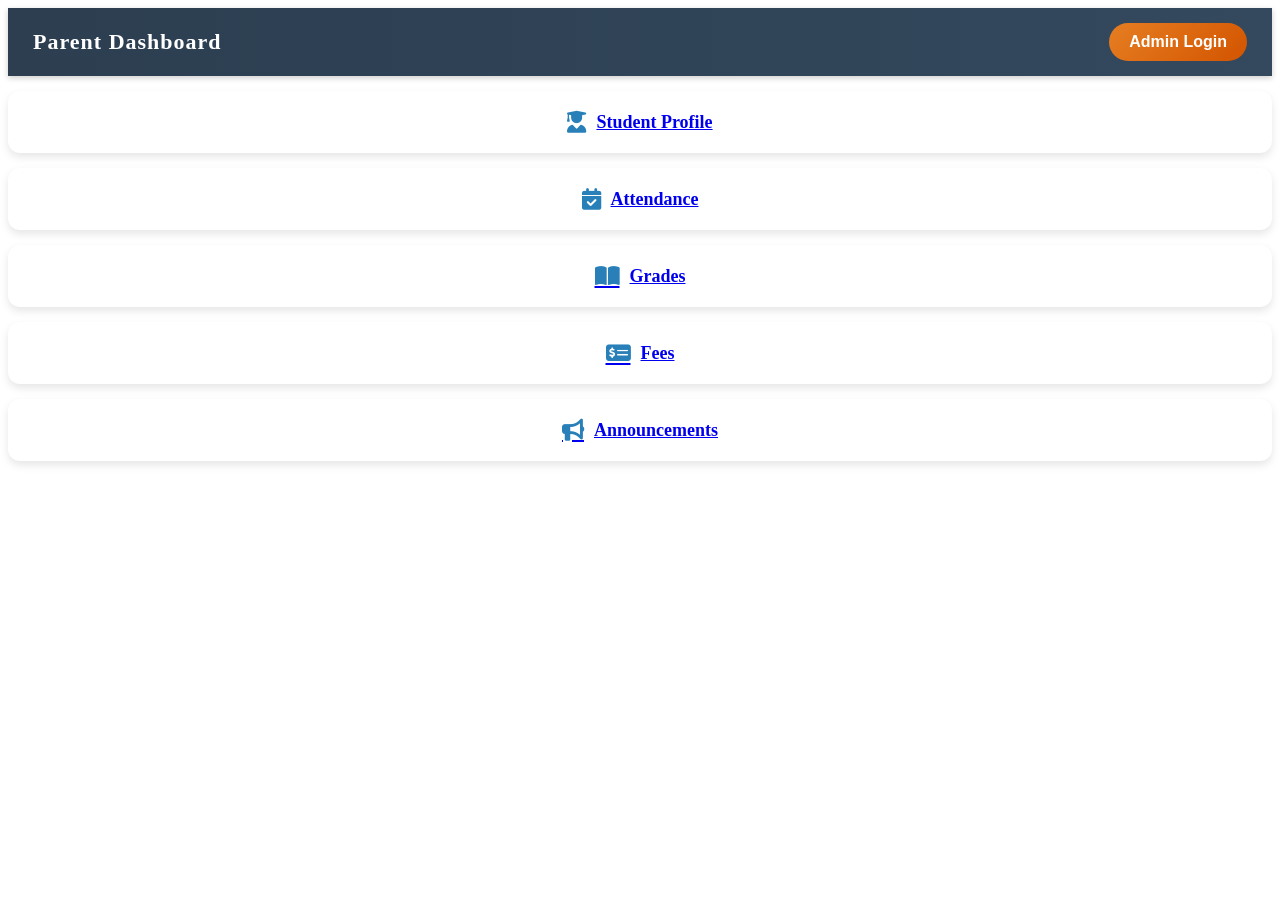
<file: index.html>
<!DOCTYPE html>
<html lang="en">
<head>
  <meta charset="UTF-8">
  <title>Parent Dashboard</title>
  <link rel="stylesheet" href="style.css">
  <link rel="stylesheet" href="https://cdnjs.cloudflare.com/ajax/libs/font-awesome/6.4.0/css/all.min.css">
</head>
<body>
  <header id="parent-header">
  <h1>Parent Dashboard</h1>
  <button class="admin-btn" onclick="openPopup()">Admin Login</button>
</header>


<div class="container">
  <div class="dashboard">
    <a href="profile.html" class="card"><i class="fas fa-user-graduate"></i> Student Profile</a>
    <a href="attendance.html" class="card"><i class="fas fa-calendar-check"></i> Attendance</a>
    <a href="grades.html" class="card"><i class="fas fa-book-open"></i> Grades</a>
    <a href="fees.html" class="card"><i class="fas fa-money-check-alt"></i> Fees</a>
    <a href="announcements.html" class="card"><i class="fas fa-bullhorn"></i> Announcements</a>
   
  </div>
</div>

<!-- Popup Login -->
<div class="popup" id="popup">
  <div class="popup-content">
    <h3>Admin Login</h3>
    <input type="text" id="username" placeholder="Enter Username">
    <input type="password" id="password" placeholder="Enter Password">
    <button onclick="checkLogin()">Login</button>
  </div>
</div>

<script src="script.js"></script>
</body>
</html>
</file>
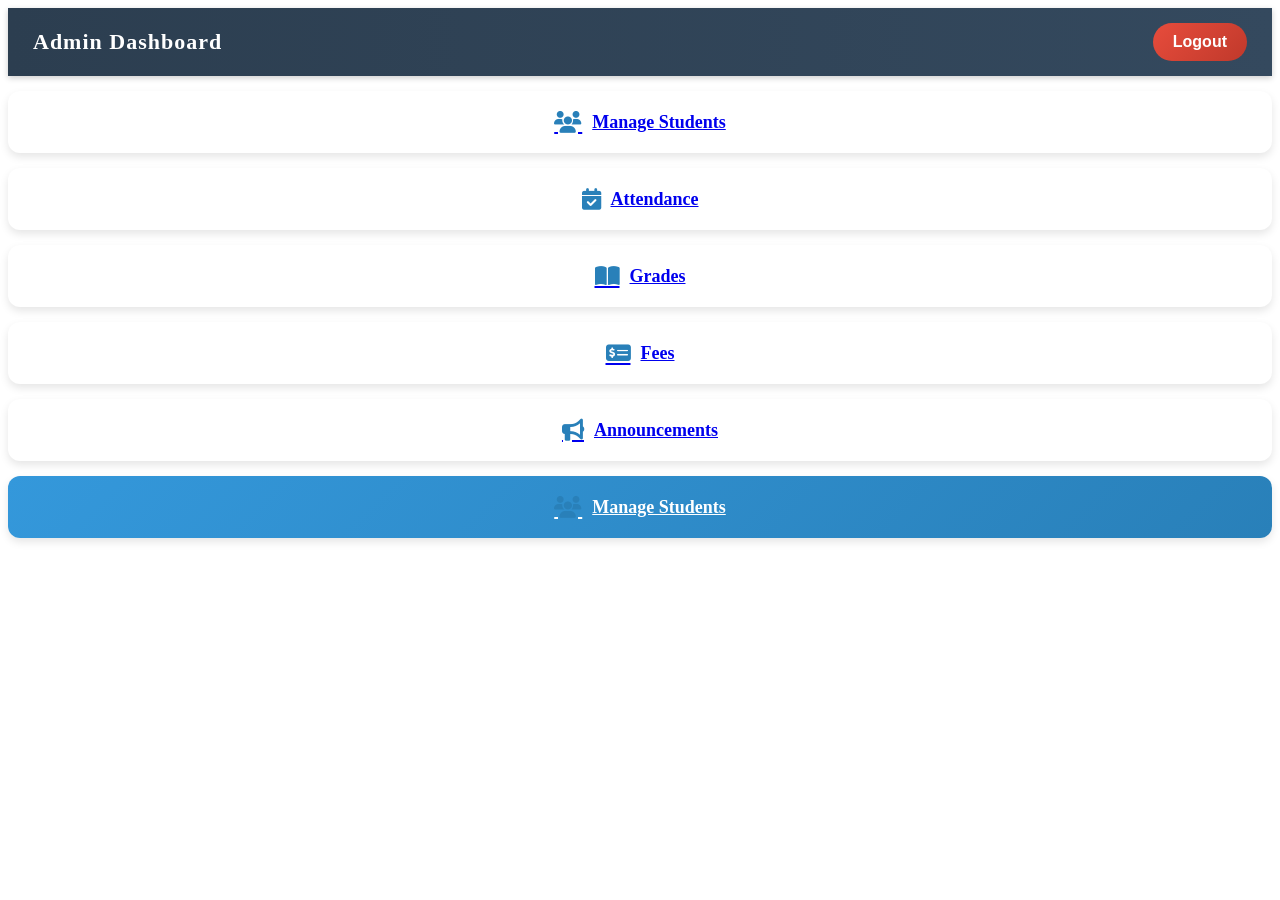
<file: admin.html>
<!DOCTYPE html>
<html lang="en">
<head>
  <meta charset="UTF-8">
  <title>Admin Dashboard</title>
  <link rel="stylesheet" href="style.css">
  <link rel="stylesheet" href="https://cdnjs.cloudflare.com/ajax/libs/font-awesome/6.4.0/css/all.min.css">
</head>
<body>

 <header id="admin-header">
  <h1>Admin Dashboard</h1>
  <button class="logout-btn" onclick="logout()">Logout</button>
</header>

<div class="container">
  <div class="dashboard">
    <a href="manageStudents.html" class="card"><i class="fas fa-users"></i> Manage Students</a>
    <a href="attendance.html" class="card"><i class="fas fa-calendar-check"></i> Attendance</a>
    <a href="grades.html" class="card"><i class="fas fa-book-open"></i> Grades</a>
    <a href="fees.html" class="card"><i class="fas fa-money-check-alt"></i> Fees</a>
    <a href="announcements.html" class="card"><i class="fas fa-bullhorn"></i> Announcements</a>
     <a href="manageStudents.html" class="card manage-btn">
  <i class="fas fa-users"></i> Manage Students
</a>
  </div>
</div>

<script src="script.js"></script>
</body>
</html>
</file>
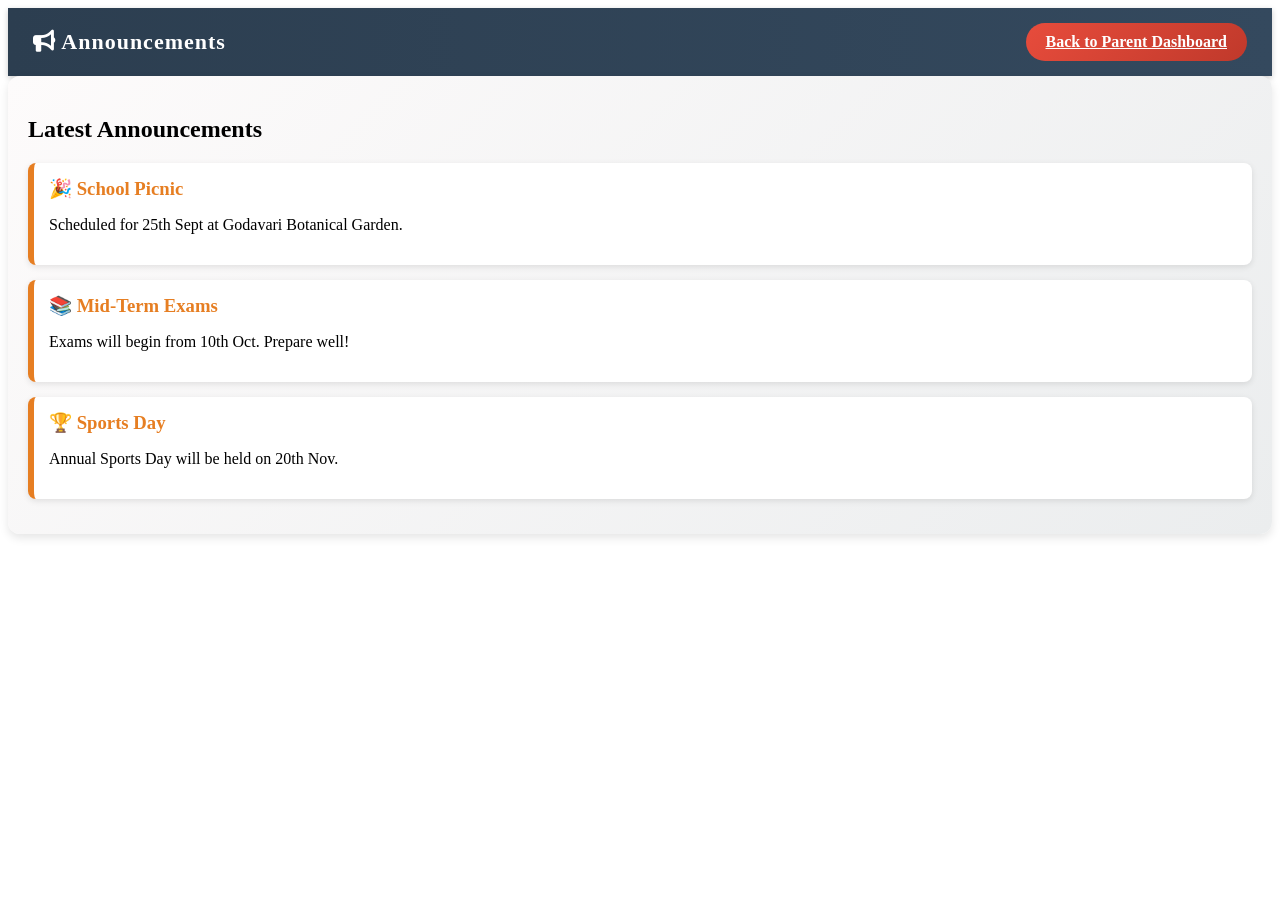
<file: announcements.html>
<!DOCTYPE html>
<html lang="en">
<head>
  <meta charset="UTF-8">
  <title>Announcements</title>
  <link rel="stylesheet" href="style.css">
  <link rel="stylesheet" href="https://cdnjs.cloudflare.com/ajax/libs/font-awesome/6.4.0/css/all.min.css">
</head>
<body>
<header>
  <h1><i class="fas fa-bullhorn"></i> Announcements</h1>
  <a href="index.html" class="logout-btn">Back to Parent Dashboard</a>
</header>

<div class="container colorful">
  <h2>Latest Announcements</h2>
  <div class="announcement">
    <h3>🎉 School Picnic</h3>
    <p>Scheduled for 25th Sept at Godavari Botanical Garden.</p>
  </div>
  <div class="announcement">
    <h3>📚 Mid-Term Exams</h3>
    <p>Exams will begin from 10th Oct. Prepare well!</p>
  </div>
  <div class="announcement">
    <h3>🏆 Sports Day</h3>
    <p>Annual Sports Day will be held on 20th Nov.</p>
  </div>
</div>
</body>
</html>
</file>
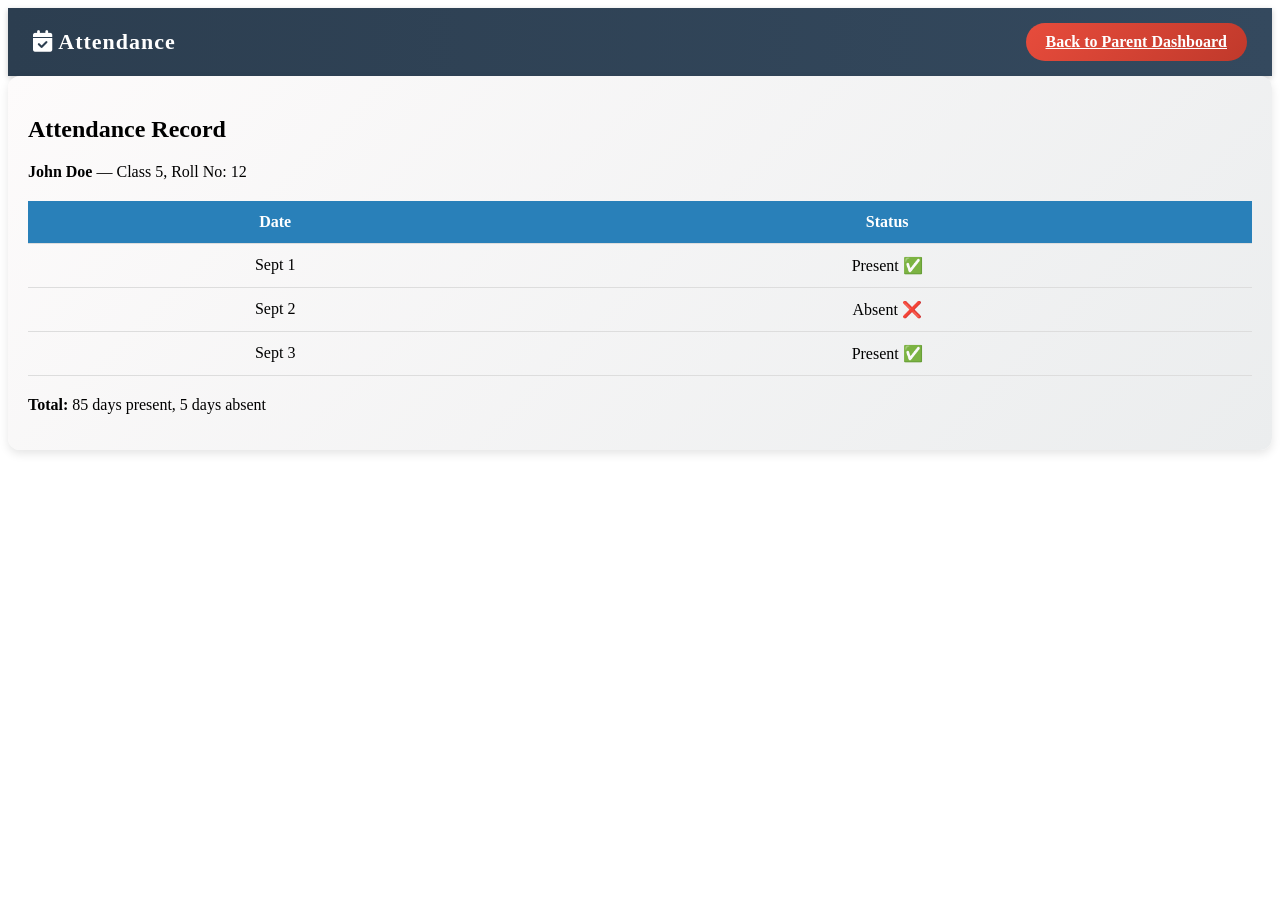
<file: attendance.html>
<!DOCTYPE html>
<html lang="en">
<head>
  <meta charset="UTF-8">
  <title>Attendance</title>
  <link rel="stylesheet" href="style.css">
  <link rel="stylesheet" href="https://cdnjs.cloudflare.com/ajax/libs/font-awesome/6.4.0/css/all.min.css">
</head>
<body>
<header>
  <h1><i class="fas fa-calendar-check"></i> Attendance</h1>
  <a href="index.html" class="logout-btn">Back to Parent Dashboard</a>
</header>

<div class="container colorful">
  <h2>Attendance Record</h2>
  <p><strong>John Doe</strong> — Class 5, Roll No: 12</p>
  <table class="styled-table">
    <thead>
      <tr><th>Date</th><th>Status</th></tr>
    </thead>
    <tbody>
      <tr><td>Sept 1</td><td>Present ✅</td></tr>
      <tr><td>Sept 2</td><td>Absent ❌</td></tr>
      <tr><td>Sept 3</td><td>Present ✅</td></tr>
    </tbody>
  </table>
  <p><strong>Total:</strong> 85 days present, 5 days absent</p>
</div>
</body>
</html>
</file>
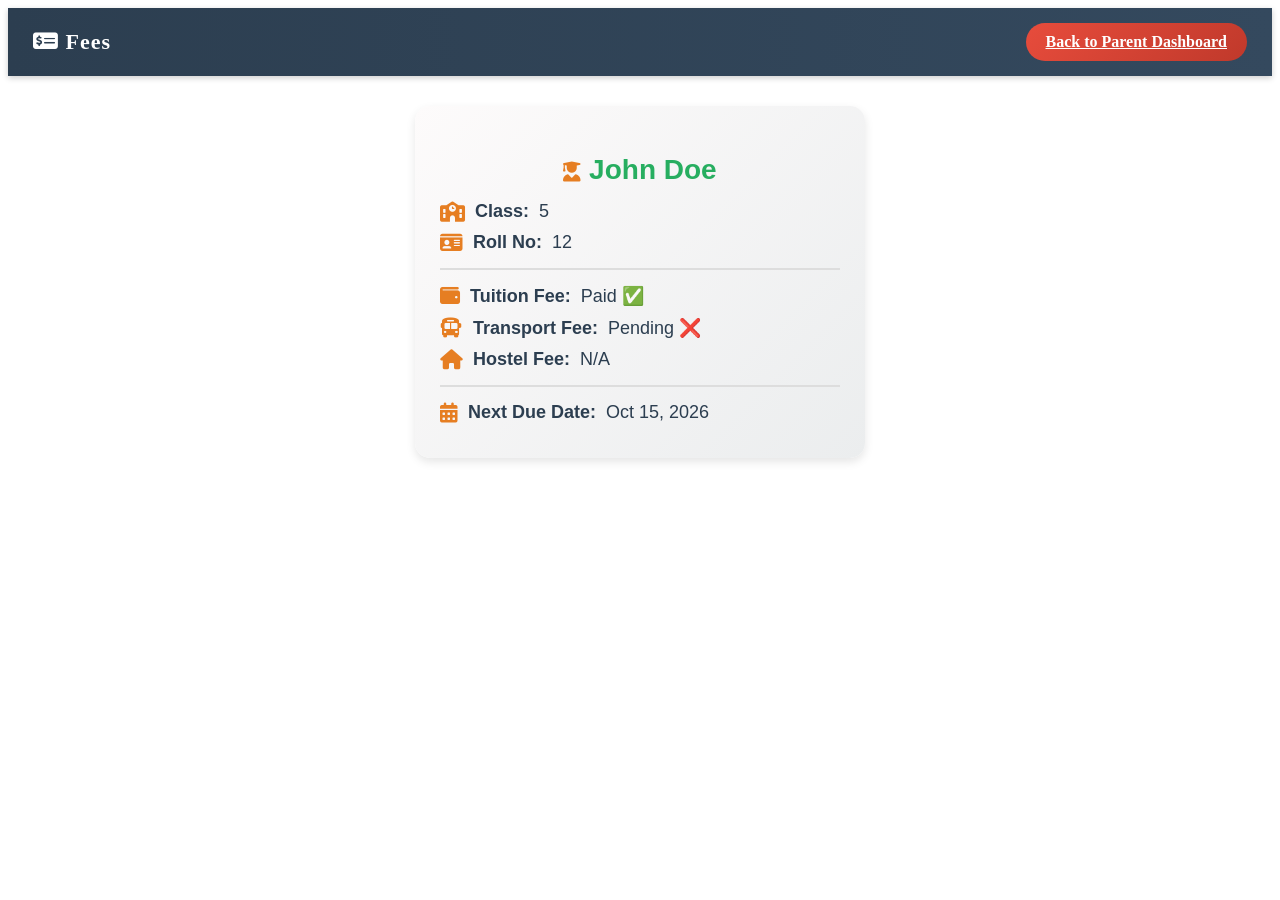
<file: fees.html>
<!DOCTYPE html>
<html lang="en">
<head>
  <meta charset="UTF-8">
  <title>Fees</title>
  <link rel="stylesheet" href="style.css">
  <link rel="stylesheet" href="https://cdnjs.cloudflare.com/ajax/libs/font-awesome/6.4.0/css/all.min.css">
</head>
<body>
<header>
  <h1><i class="fas fa-money-check-alt"></i> Fees</h1>
  <a href="index.html" class="logout-btn">Back to Parent Dashboard</a>
</header>

<div class="fee-info">
  <h2><i class="fas fa-user-graduate"></i> John Doe</h2>
  <p><i class="fas fa-school"></i> <strong>Class:</strong> 5</p>
  <p><i class="fas fa-id-card"></i> <strong>Roll No:</strong> 12</p>
  <hr>
  <p><i class="fas fa-wallet"></i> <strong>Tuition Fee:</strong> Paid ✅</p>
  <p><i class="fas fa-bus"></i> <strong>Transport Fee:</strong> Pending ❌</p>
  <p><i class="fas fa-home"></i> <strong>Hostel Fee:</strong> N/A</p>
  <hr>
  <p><i class="fas fa-calendar-alt"></i> <strong>Next Due Date:</strong> Oct 15, 2026</p>
</div>
</body>
</html>
</file>
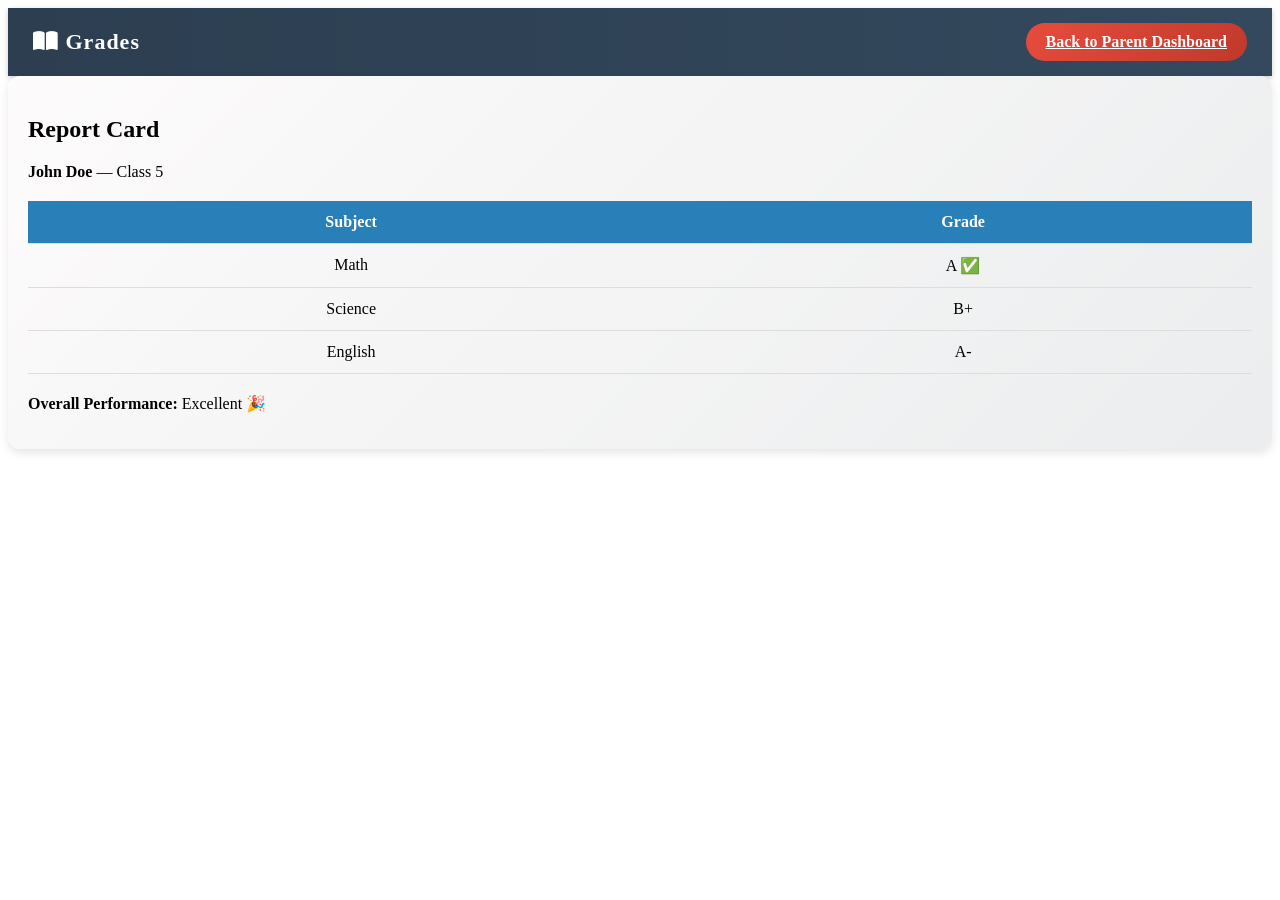
<file: grades.html>
<!DOCTYPE html>
<html lang="en">
<head>
  <meta charset="UTF-8">
  <title>Grades</title>
  <link rel="stylesheet" href="style.css">
  <link rel="stylesheet" href="https://cdnjs.cloudflare.com/ajax/libs/font-awesome/6.4.0/css/all.min.css">
</head>
<body>
<header>
  <h1><i class="fas fa-book-open"></i> Grades</h1>
  <a href="index.html" class="logout-btn">Back to Parent Dashboard</a>
</header>

<div class="container colorful">
  <h2>Report Card</h2>
  <p><strong>John Doe</strong> — Class 5</p>
  <table class="styled-table">
    <thead>
      <tr><th>Subject</th><th>Grade</th></tr>
    </thead>
    <tbody>
      <tr><td>Math</td><td>A ✅</td></tr>
      <tr><td>Science</td><td>B+</td></tr>
      <tr><td>English</td><td>A-</td></tr>
    </tbody>
  </table>
  <p><strong>Overall Performance:</strong> Excellent 🎉</p>
</div>
</body>
</html>
</file>
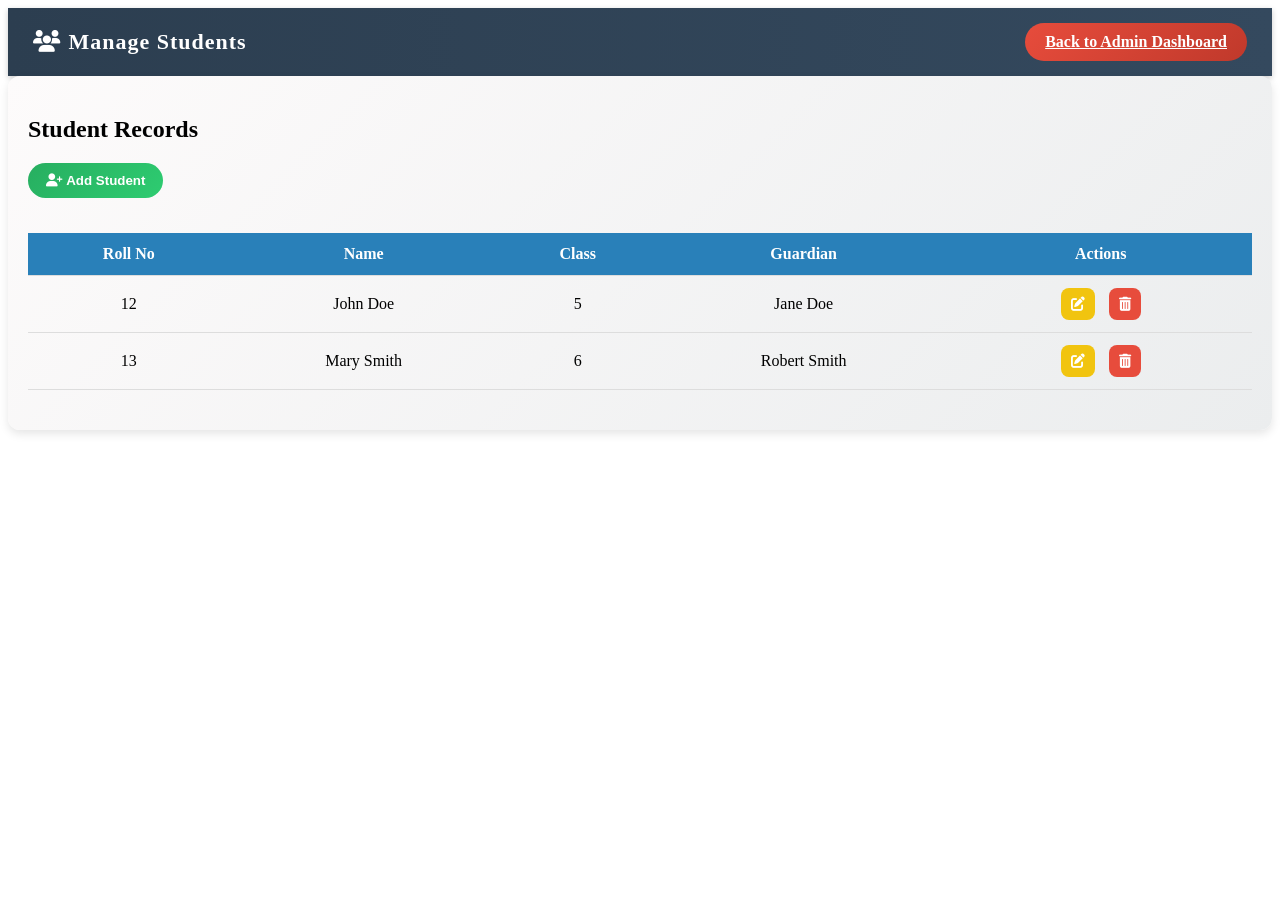
<file: manageStudents.html>
<!DOCTYPE html>
<html lang="en">
<head>
  <meta charset="UTF-8">
  <title>Manage Students</title>
  <link rel="stylesheet" href="style.css">
  <link rel="stylesheet" href="https://cdnjs.cloudflare.com/ajax/libs/font-awesome/6.4.0/css/all.min.css">
</head>
<body>
<header>
  <h1><i class="fas fa-users"></i> Manage Students</h1>
  <a href="admin.html" class="logout-btn">Back to Admin Dashboard</a>
</header>

<div class="container colorful">
  <h2>Student Records</h2>
  <button class="add-btn"><i class="fas fa-user-plus"></i> Add Student</button>

  <table class="styled-table">
    <thead>
      <tr>
        <th>Roll No</th>
        <th>Name</th>
        <th>Class</th>
        <th>Guardian</th>
        <th>Actions</th>
      </tr>
    </thead>
    <tbody>
      <tr>
        <td>12</td>
        <td>John Doe</td>
        <td>5</td>
        <td>Jane Doe</td>
        <td>
          <button class="edit-btn"><i class="fas fa-edit"></i></button>
          <button class="delete-btn"><i class="fas fa-trash-alt"></i></button>
        </td>
      </tr>
      <tr>
        <td>13</td>
        <td>Mary Smith</td>
        <td>6</td>
        <td>Robert Smith</td>
        <td>
          <button class="edit-btn"><i class="fas fa-edit"></i></button>
          <button class="delete-btn"><i class="fas fa-trash-alt"></i></button>
        </td>
      </tr>
    </tbody>
  </table>
</div>
</body>
</html>
</file>
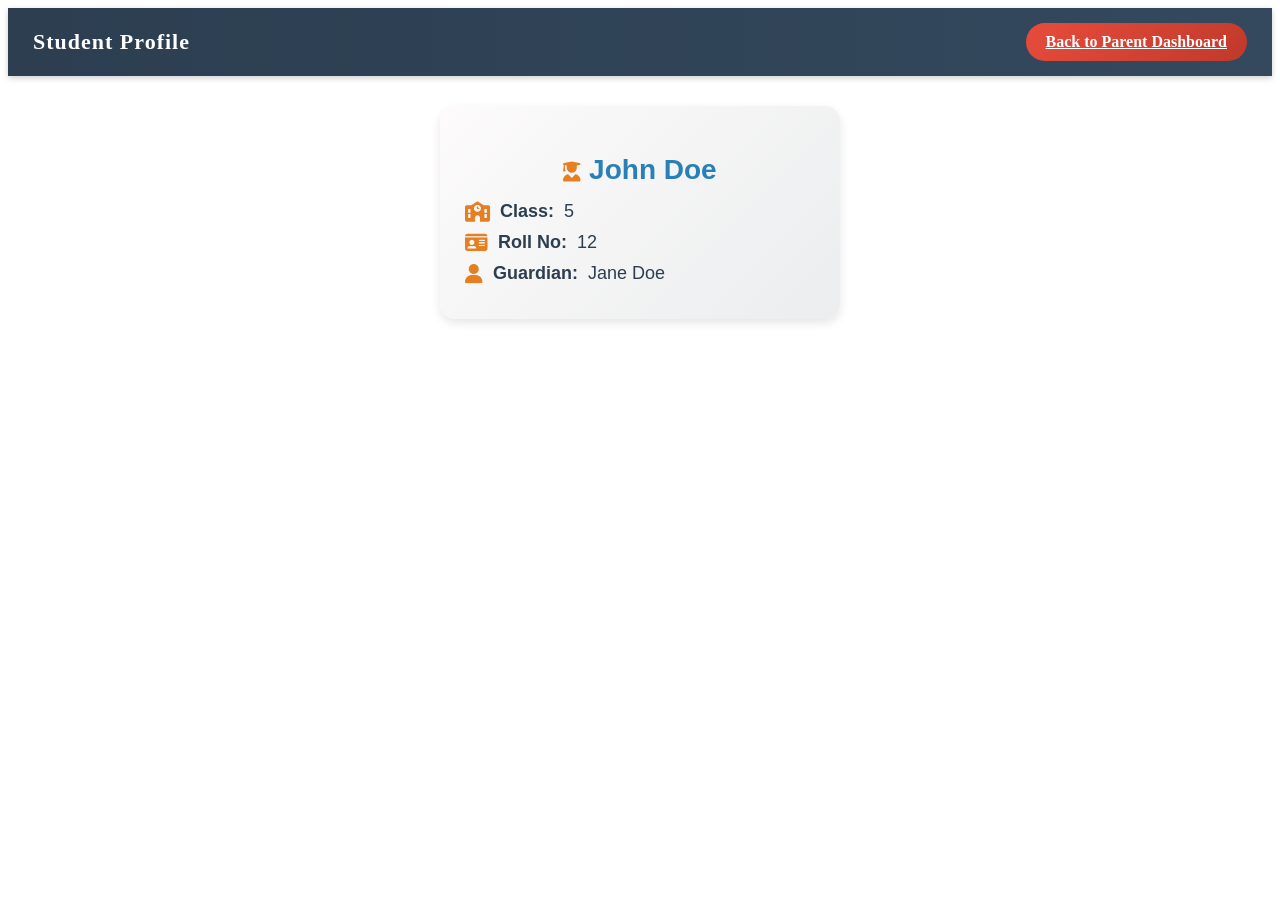
<file: profile.html>
<!DOCTYPE html>
<html lang="en">
<head>
  <meta charset="UTF-8">
  <title>Student Profile</title>
  <link rel="stylesheet" href="style.css">
  <link rel="stylesheet" href="https://cdnjs.cloudflare.com/ajax/libs/font-awesome/6.4.0/css/all.min.css">
</head>
<body>
<header>
  <h1>Student Profile</h1>
  <a href="index.html" class="logout-btn">Back to Parent Dashboard</a>
</header>

<div class="student-info">
  <h2><i class="fas fa-user-graduate"></i> John Doe</h2>
  <p><i class="fas fa-school"></i> <strong>Class:</strong> 5</p>
  <p><i class="fas fa-id-card"></i> <strong>Roll No:</strong> 12</p>
  <p><i class="fas fa-user"></i> <strong>Guardian:</strong> Jane Doe</p>
</div>
</body>
</html>
</file>
<file: style.css>
header {
  background: linear-gradient(90deg, #2c3e50, #34495e);
  color: white;
  padding: 15px 25px;
  display: flex;
  justify-content: space-between; /* keeps title left, buttons right */
  align-items: center;
  box-shadow: 0 2px 6px rgba(0,0,0,0.2);
}

header h1 {
  margin: 0;
  font-size: 22px;
  letter-spacing: 1px;
}

/* Admin Login button */
.admin-btn {
  background: linear-gradient(135deg, #e67e22, #d35400);
  color: white;
  border: none;
  padding: 10px 20px;
  border-radius: 25px;
  cursor: pointer;
  font-weight: bold;
  font-size: 16px;
  transition: 0.3s;
}
.admin-btn:hover {
  background: linear-gradient(135deg, #f39c12, #e67e22);
  transform: scale(1.05);
}

/* Logout button */
.logout-btn {
  background: linear-gradient(135deg, #e74c3c, #c0392b);
  color: white;
  border: none;
  padding: 10px 20px;
  border-radius: 25px;
  cursor: pointer;
  font-weight: bold;
  font-size: 16px;
  transition: 0.3s;
}
.logout-btn:hover {
  background: linear-gradient(135deg, #ff6b6b, #e74c3c);
  transform: scale(1.05);
  box-shadow: 0 4px 10px rgba(0,0,0,0.2);
}
.card {
  background: white;
  padding: 20px;
  margin: 15px 0;
  border-radius: 12px;
  box-shadow: 0 4px 8px rgba(0,0,0,0.1);
  cursor: pointer;
  font-size: 18px;
  text-align: center;
  font-weight: bold;
  transition: transform 0.2s, background 0.3s;
  display: flex;
  align-items: center;
  justify-content: center;
  gap: 10px; /* space between icon and text */
}

.card i {
  font-size: 22px;
  color: #2980b9;
}

.card:hover {
  transform: translateY(-5px);
  background: #f9f9f9;
}
/* Colorful container for child-friendly look */
.colorful {
  background: linear-gradient(135deg, #fdfbfb, #ebedee);
  border-radius: 12px;
  padding: 20px;
  box-shadow: 0 4px 10px rgba(0,0,0,0.1);
}

/* Styled tables */
.styled-table {
  width: 100%;
  border-collapse: collapse;
  margin: 20px 0;
}
.styled-table th, .styled-table td {
  padding: 12px;
  text-align: center;
  border-bottom: 1px solid #ddd;
}
.styled-table th {
  background: #2980b9;
  color: white;
}
.styled-table tr:hover {
  background: #f1f1f1;
}

/* Fee list */
.fee-list {
  list-style: none;
  padding: 0;
}
.fee-list li {
  padding: 10px;
  margin: 5px 0;
  background: #f9f9f9;
  border-radius: 8px;
  box-shadow: 0 2px 5px rgba(0,0,0,0.05);
}

/* Announcements */
.announcement {
  background: #fff;
  padding: 15px;
  margin: 15px 0;
  border-left: 6px solid #e67e22;
  border-radius: 8px;
  box-shadow: 0 2px 6px rgba(0,0,0,0.1);
}
.announcement h3 {
  margin: 0 0 10px;
  color: #e67e22;
}
/* Popup styling */
.popup {
  display: none;   /* ensures it's hidden initially */
  position: fixed;
  top: 0; left: 0;
  width: 100%; height: 100%;
  background: rgba(0,0,0,0.6);
  justify-content: center;
  align-items: center;
}
.admin-btn {
  background: linear-gradient(135deg, #e67e22, #d35400);
  color: white;
  border: none;
  padding: 10px 20px;
  border-radius: 25px;
  cursor: pointer;
  font-weight: bold;
  font-size: 16px;
  transition: 0.3s;
}
.admin-btn:hover {
  background: linear-gradient(135deg, #f39c12, #e67e22);
  transform: scale(1.05);
}
/* Popup styling */
.popup {
  display: none; /* hidden until clicked */
  position: fixed;
  top: 0; left: 0;
  width: 100%; height: 100%;
  background: rgba(0,0,0,0.6);
  justify-content: center;
  align-items: center;
  animation: fadeIn 0.4s ease-in-out;
}

/* Popup box */
.popup-content {
  background: linear-gradient(135deg, #ffffff, #f7f9fc);
  padding: 30px;
  border-radius: 15px;
  width: 350px;
  text-align: center;
  box-shadow: 0 8px 20px rgba(0,0,0,0.3);
  animation: slideUp 0.4s ease-in-out;
}

.popup-content h3 {
  margin-bottom: 20px;
  color: #2c3e50;
  font-size: 22px;
  font-weight: bold;
}

.popup input {
  width: 85%;
  padding: 10px;
  margin: 10px 0;
  border: 1px solid #ccc;
  border-radius: 8px;
  font-size: 15px;
  outline: none;
  transition: 0.3s;
}

.popup input:focus {
  border-color: #2980b9;
  box-shadow: 0 0 5px rgba(41,128,185,0.5);
}

.popup button {
  padding: 10px 20px;
  background: linear-gradient(135deg, #27ae60, #2ecc71);
  color: white;
  border: none;
  border-radius: 25px;
  cursor: pointer;
  font-weight: bold;
  font-size: 16px;
  transition: 0.3s;
}

.popup button:hover {
  transform: scale(1.05);
  background: linear-gradient(135deg, #2ecc71, #27ae60);
}

/* Animations */
@keyframes fadeIn {
  from { opacity: 0; }
  to { opacity: 1; }
}

@keyframes slideUp {
  from { transform: translateY(30px); opacity: 0; }
  to { transform: translateY(0); opacity: 1; }
}
.manage-btn {
  background: linear-gradient(135deg, #3498db, #2980b9);
  color: white;
  font-weight: bold;
  transition: 0.3s;
}
.manage-btn:hover {
  background: linear-gradient(135deg, #5dade2, #3498db);
  transform: scale(1.05);
}
.add-btn {
  background: linear-gradient(135deg, #27ae60, #2ecc71);
  color: white;
  border: none;
  padding: 10px 18px;
  border-radius: 25px;
  cursor: pointer;
  font-weight: bold;
  margin-bottom: 15px;
  transition: 0.3s;
}
.add-btn:hover {
  background: linear-gradient(135deg, #2ecc71, #27ae60);
  transform: scale(1.05);
}

.edit-btn, .delete-btn {
  border: none;
  padding: 8px 10px;
  border-radius: 8px;
  cursor: pointer;
  color: white;
  font-size: 14px;
  margin: 0 5px;
}
.edit-btn {
  background: #f1c40f;
}
.delete-btn {
  background: #e74c3c;
}
.edit-btn:hover {
  background: #f39c12;
}
.delete-btn:hover {
  background: #c0392b;
}
/* Add Student popup */
#studentPopup .popup-content {
  background: linear-gradient(135deg, #ffffff, #f7f9fc);
  padding: 25px;
  border-radius: 15px;
  width: 350px;
  text-align: center;
  box-shadow: 0 8px 20px rgba(0,0,0,0.3);
}
#studentPopup input {
  width: 85%;
  padding: 10px;
  margin: 10px 0;
  border: 1px solid #ccc;
  border-radius: 8px;
  font-size: 15px;
}
#studentPopup button {
  margin: 10px 5px;
  padding: 10px 18px;
  border: none;
  border-radius: 25px;
  cursor: pointer;
  font-weight: bold;
  transition: 0.3s;
}
#studentPopup button:hover {
  transform: scale(1.05);
}
.logout-btn {
  background: linear-gradient(135deg, #e74c3c, #c0392b);
  color: white;
  border: none;
  padding: 10px 20px;
  border-radius: 25px;
  cursor: pointer;
  font-weight: bold;
  font-size: 16px;
  transition: 0.3s;
}

.logout-btn:hover {
  background: linear-gradient(135deg, #ff6b6b, #e74c3c);
  transform: scale(1.05);
  box-shadow: 0 4px 10px rgba(0,0,0,0.2);
}
/* Student info card */
.student-info {
  background: linear-gradient(135deg, #fdfbfb, #ebedee);
  border-radius: 15px;
  padding: 25px;
  box-shadow: 0 4px 10px rgba(0,0,0,0.1);
  width: 350px;
  margin: 30px auto;
  text-align: left;
  font-family: 'Segoe UI', Tahoma, sans-serif;
  color: #2c3e50;
}

.student-info h2 {
  font-size: 28px;
  color: #2980b9;
  margin-bottom: 15px;
  text-align: center;
}

.student-info p {
  font-size: 18px;
  margin: 10px 0;
  display: flex;
  align-items: center;
  gap: 10px;
}

.student-info i {
  color: #e67e22;
  font-size: 20px;
}
/* Fee info card */
.fee-info {
  background: linear-gradient(135deg, #fdfbfb, #ebedee);
  border-radius: 15px;
  padding: 25px;
  box-shadow: 0 4px 10px rgba(0,0,0,0.1);
  width: 400px;
  margin: 30px auto;
  text-align: left;
  font-family: 'Segoe UI', Tahoma, sans-serif;
  color: #2c3e50;
}

.fee-info h2 {
  font-size: 28px;
  color: #27ae60;
  margin-bottom: 15px;
  text-align: center;
}

.fee-info p {
  font-size: 18px;
  margin: 10px 0;
  display: flex;
  align-items: center;
  gap: 10px;
}

.fee-info i {
  color: #e67e22;
  font-size: 20px;
}

.fee-info hr {
  border: none;
  border-top: 2px solid #ddd;
  margin: 15px 0;
}
</file>
